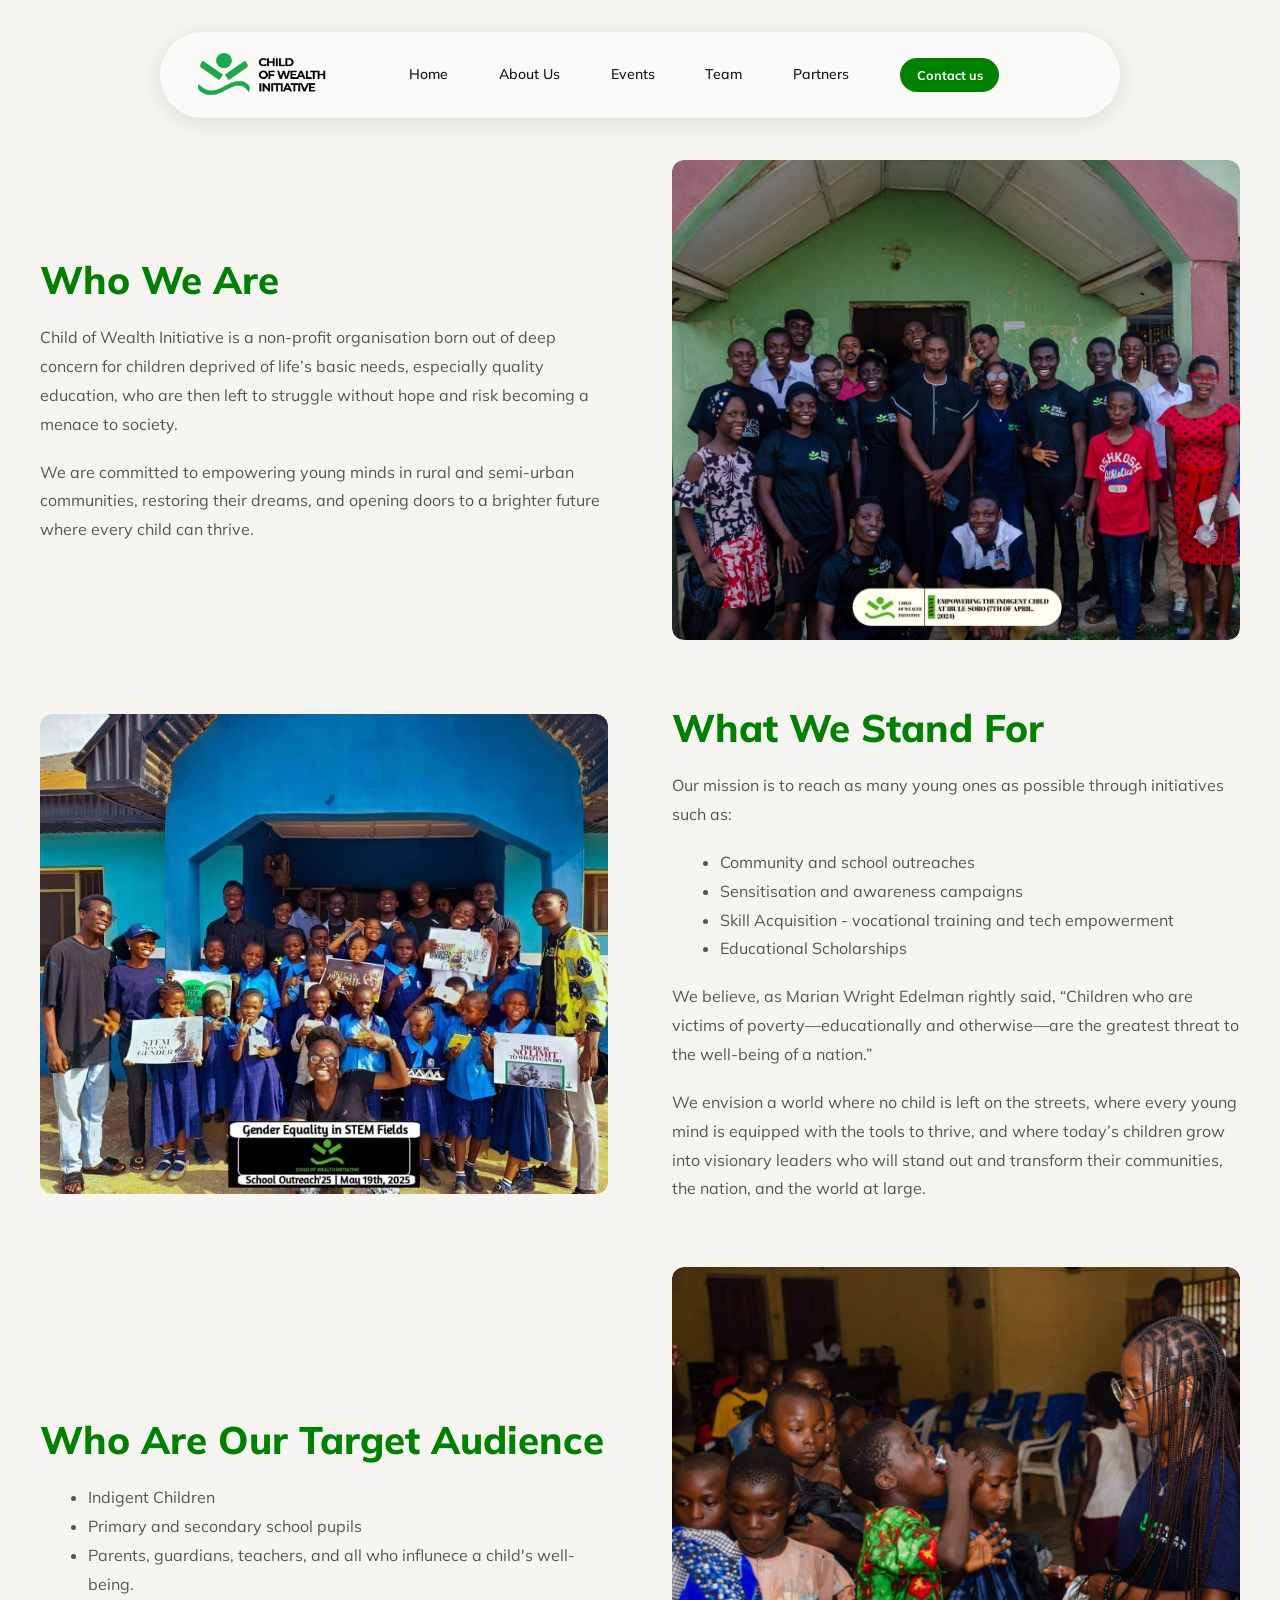
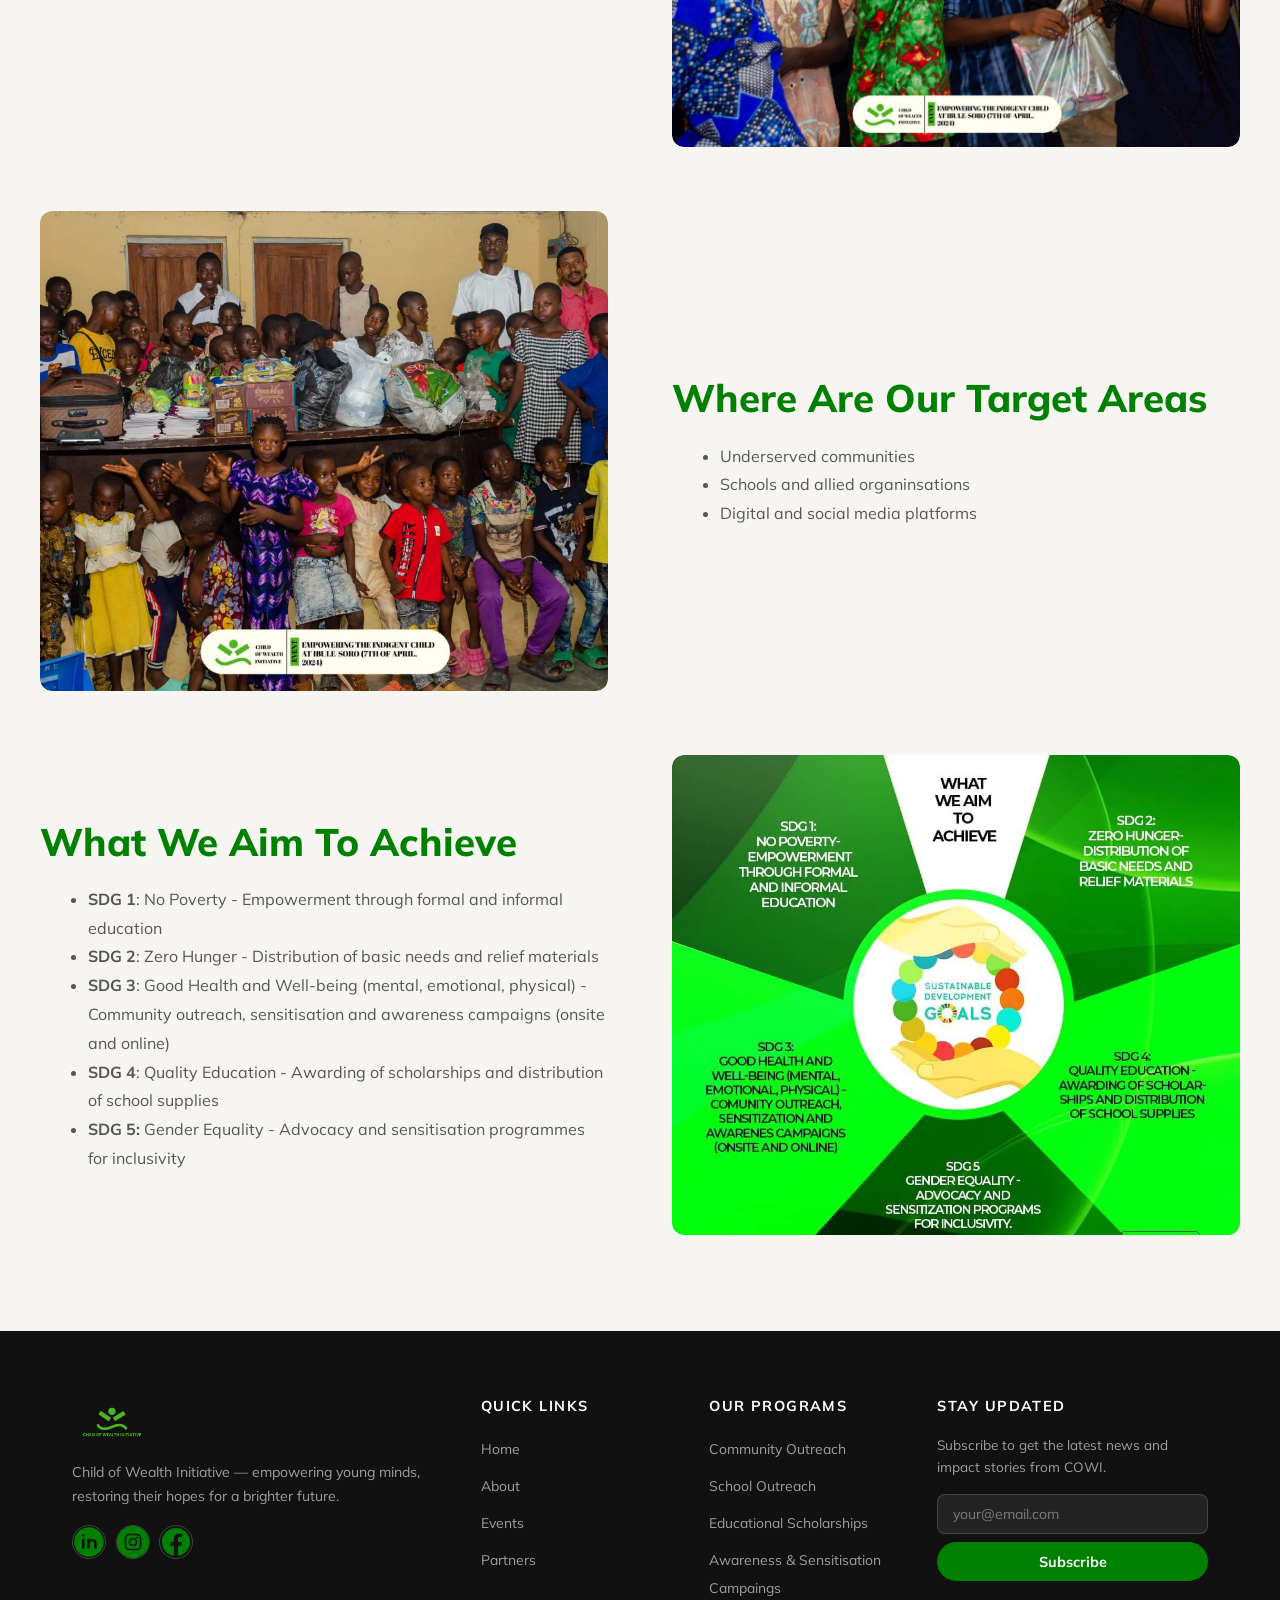
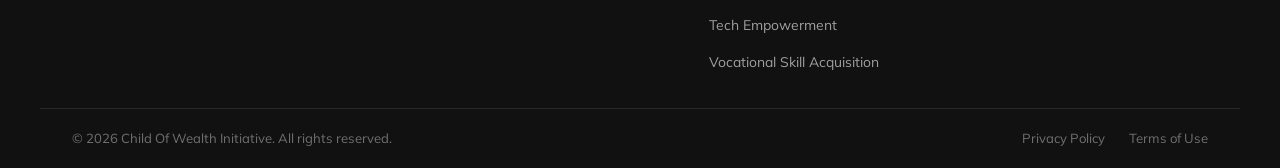
<file: about.html>
<!DOCTYPE html>
<html lang="en">
<head>
  <meta charset="UTF-8">
  <meta name="footer" content="2026 Child Of Wealth Initiative all rights reserved. This website was made by UnKle T">
  <meta name="viewport" content="width=device-width, initial-scale=1">
  <meta name="description" content="Child of Wealth Initiative is a non-profit organisation born out of deep concern for children deprived of life’s basic s, especially quality education">
  <meta name="keywords" content="COWI, Child Of Wealth Initiative, nigerian ngo, empowerment, Anthony Ijang, Omorinsola, ngo, Tech Empowerment Launchpad, sabi programmers, tech4dev, Her Tech Africa, The Acalypha Child Care, ideatafrica">
  <meta name="author" content="Anthony Ijang">
  <meta property="og:title" content="Child Of Wealth Initiative">
  <meta property="og:url" content="https://cowi.netlify.app">
  <meta property="og:type" content="website">
  <meta property="og:image" content="https://cowi.netlify.app/Images/Logo/COWI_logo.jpg">
  <link rel="icon" href="./Images/Logo/COWI_logo.jpg">
  <link rel="stylesheet" href="./Styles/style.css">
  <link rel="stylesheet" href="./Styles/tablet.css">
  <title>About Child Of Wealth Initiative</title>
</head>
<body id="about-body">
  <!-- ===== MAIN NAV BAR (Desktop) ===== -->

  <!-- This is the navigation bar shown on large screens (laptops/desktops) -->
  <nav id="nav-bar" class="nav-bar">
    <ul>
        <li class="nav-logo-con">
          <!-- Logo image - stored locally in the Images folder -->
          <img src="./Images/Logo/logoVariant-2.png" alt="COWI Logo" class="logo" id="nav-logo">
        </li>
      <li> <a href="index.html">Home</a> </li>
      <li> <a class="active-link" href="#">About Us</a> </li>
      <!--<li> <a href="#causes">Causes</a> </li>-->
      <li> <a href="./index.html#programs">Events</a> </li>
      <li> <a href="./index.html#team">Team</a> </li>
      <li> <a href="./index.html#patners">Partners</a> </li>
      <!-- <li> <a href="#stories">Stories</a> </li>-->
      <li> <a href="./index.html#contact"><button class="contact-btn nav-bar-btn">Contact us</button></a> </li>
      <!-- The "more-icon" (three dots / hamburger) only appears on small screens -->
      <li class="more-icon-con"><img src="./Images/Assets/more-icon.svg" id="more-icon" onclick="openSidebar()"></li>
    </ul>
  </nav>

  <!-- ===== SIDEBAR NAV BAR (Mobile/Tablet) ===== -->
  <!-- This nav slides down when the hamburger icon is tapped on small screens -->
  <nav id="sc-nav-bar" class="sc-nav-bar">
    <ul>
      <li class="sc-logo-con">
        <a href="./index.html#home"><img src="./Images/Logo/logoVariant-2.png" alt="COWI Logo" class="sc-logo" id="sc-logo"></a>
        <img onclick="closeSidebar()" src="./Images/Assets/close-icon.svg" alt="close icon" class="close-icon">
      </li>
      <li> <a href="./index.html">Home</a> </li>
      <li> <a class="active-link" href="#">About Us</a> </li>
      <!--<li> <a href="#causes">Causes</a> </li>--->
      <li> <a href="./index.html#programs">Events</a> </li>
      <li> <a href="./index.html#team">Team</a> </li>
      <li> <a href="./index.html#partners">Partners</a> </li>
      <!-- <li> <a href="#stories">Stories</a> </li>-->
      <li> <a href="./index.html#contact"><button class="contact-btn sc-nav-bar-btn">Contact us</button></a> </li>
    </ul>
  </nav>

  <!-- Invisible overlay - clicking it closes the sidebar on mobile -->
  <div id="background-close" onclick="closeSidebarBackground()" class="close-overlay-invisble"></div>

<!-- ===== ABOUT / OUR JOURNEY SECTION ===== -->
  <!-- Two-column layout: text on left, image on right -->
  <section class="about-section" id="about">
    <div class="about-inner">

      <!-- Left column: all the text content -->
      <div class="about-text">
        <!--<span class="section-tag">What We Stand For</span>--->
        <h2><em>Who We Are</em></h2>
        <p>
          Child of Wealth Initiative is a non-profit organisation born out of deep concern for children deprived of life’s basic needs, especially quality education, who are then left to struggle without hope and risk becoming a menace to society.
        </p>
        <p>
          We are committed to empowering young minds in rural and semi-urban communities, restoring their dreams, and opening doors to a brighter future where every child can thrive.
        </p>
        <!--<a href="#contact"><button class="contact-btn about-btn">Join Our Mission</button></a>--->
      </div>

      <!-- Right column: image + floating badge -->
      <div class="about-image-wrap">
        <img src="./Images/Events/ETIC/ETIC_13.jpg" alt="team members at Empowering The Indigent Child" class="about-img">
        <!-- A little badge that floats over the image -->
        <!--<div class="about-badge">
          <span class="badge-icon">❤</span>
          <div>
            <strong>Children First</strong>
            <small>Always at our core</small>
          </div>
        </div>-->
      </div>


      <!-- Right column: image + floating badge -->
      <div class="about-image-wrap invert-item-a">
        <img src="./Images/Events/GESF/GESF_30.jpg" alt="COWI at Gender Equality in Stem Fields" class="about-img"  loading="lazy">
        <!-- A little badge that floats over the image -->
        <!--<div class="about-badge">
          <span class="badge-icon">❤</span>
          <div>
            <strong>Children First</strong>
            <small>Always at our core</small>
          </div>
        </div>-->
      </div>

      <!-- inverted column: all the text content -->
      <div class="about-text invert-item-b">
        <!--<span class="section-tag">What We Stand For</span>--->
        <h2><em>What We Stand For</em></h2>
        <p>
          Our mission is to reach as many young ones as possible through initiatives such as:
        </p>
        <ul>
          <li>Community and school outreaches</li>
          <li>Sensitisation and awareness campaigns</li>
          <li>Skill Acquisition - vocational training and tech empowerment</li>
          <li> Educational Scholarships</li>
        </ul>

        <p>We believe, as Marian Wright Edelman rightly said, “Children who are victims of poverty—educationally and otherwise—are the greatest threat to the well-being of a nation.”</p>

        <p>We envision a world where no child is left on the streets, where every young mind is equipped with the tools to thrive, and where today’s children grow into visionary leaders who will stand out and transform their communities, the nation, and the world at large.</p>
        <!--<a href="#contact"><button class="contact-btn about-btn">Join Our Mission</button></a>--->
      </div>

      <!-- Left column: all the text content -->
      <div class="about-text invert-item-c">
        <!--<span class="section-tag">What We Stand For</span>--->
        <h2><em>Who Are Our Target Audience</em></h2>
        <ul>
          <li>Indigent Children</li>
          <li>Primary and secondary school pupils</li>
          <li>Parents, guardians, teachers, and all who influnece a child's well-being.</li>
        </ul>
        <!--<a href="#contact"><button class="contact-btn about-btn">Join Our Mission</button></a>--->
      </div>

      <!-- Right column: image + floating badge -->
      <div class="about-image-wrap invert-item-d">
        <img src="./Images/Events/ETIC/ETIC_24.jpg" alt="COWI at ETIC event" class="about-img" loading="lazy">
        <!-- A little badge that floats over the image -->
        <!--<div class="about-badge">
          <span class="badge-icon">❤</span>
          <div>
            <strong>Children First</strong>
            <small>Always at our core</small>
          </div>
        </div>-->
      </div>


      <!-- Right column: image + floating badge -->
      <div class="about-image-wrap invert-item-e">
        <img src="./Images/Events/ETIC/ETIC_23.jpg" alt="Happy children after COWI support" class="about-img"  loading="lazy">
        <!-- A little badge that floats over the image -->
        <!--<div class="about-badge">
          <span class="badge-icon">❤</span>
          <div>
            <strong>Children First</strong>
            <small>Always at our core</small>
          </div>
        </div>-->
      </div>


      <!-- Inverted-2 column: all the text content -->
      <div class="about-text invert-item-f">
        <!--<span class="section-tag">What We Stand For</span>--->
        <h2><em>Where Are Our Target Areas</em></h2>
        <ul>
          <li>Underserved communities</li>
          <li>Schools and allied organinsations</li>
          <li>Digital and social media platforms</li>
        </ul>
        <!--<a href="#contact"><button class="contact-btn about-btn">Join Our Mission</button></a>--->
      </div>


      <!-- Left column: all the text content -->
      <div class="about-text invert-item-g">
        <!--<span class="section-tag">What We Stand For</span>--->
        <h2><em>What We Aim To Achieve</em></h2>
        <ul>
          <li><b>SDG 1</b>: No Poverty - Empowerment through formal and informal education</li>
          <li><b>SDG 2</b>: Zero Hunger - Distribution of basic needs and relief materials</li>
          <li><b>SDG 3</b>: Good Health and Well-being (mental, emotional, physical) - Community outreach,
sensitisation and awareness campaigns (onsite and online)</li>
          <li><b>SDG 4</b>: Quality Education - Awarding of scholarships and distribution of school supplies</li>
          <li><b>SDG 5:</b> Gender Equality - Advocacy and sensitisation programmes for inclusivity</li>
        </ul>
        <!--<a href="#contact"><button class="contact-btn about-btn">Join Our Mission</button></a>--->
      </div>

      <!-- Right column: image + floating badge -->
      <div class="about-image-wrap invert-item-h">
        <img src="./Images/Assets/about_replacement.jpg" alt="Our goals" class="about-img"  loading="lazy">
        <!-- A little badge that floats over the image -->
        <!--<div class="about-badge">
          <span class="badge-icon">❤</span>
          <div>
            <strong>Children First</strong>
            <small>Always at our core</small>
          </div>
        </div>-->
      </div>

    </div>
  </section>

  <!-- ===== FOOTER ===== -->
  <footer class="footer" id="footer">
    <div class="footer-inner">

      <!-- Column 1: brand info -->
      <div class="footer-brand">
        <img src="./Images/Logo/COWI_logo.png" alt="COWI Logo" class="footer-logo"  loading="lazy">
        <p>Child of Wealth Initiative — empowering young minds, restoring their hopes for a brighter future.
</p>
        <div class="footer-socials">
          <a href="https://www.linkedin.com/company/cowi-foundation/" target="_blank" aria-label="LinkedIn"><img src="./Images/Assets/linkedin.svg" alt="LinkedIn Icon"></a>
          <a href="https://www.instagram.com/childofwealth_initiative" target="_blank" aria-label="Instagram"><img src="./Images/Assets/instagram.svg" alt="Instagram Icon"></a>
          <!--<a href="#" aria-label="Twitter">𝕏</a>-->
          <a href="https://www.facebook.com/profile.php?id=61556978939477" target="_blank" aria-label="Facebook"><img src="./Images/Assets/facebook.svg" alt="facebook icon"></a>
        </div>
      </div>

      <!-- Column 2: quick links -->
      <div class="footer-col">
        <h5>Quick Links</h5>
        <ul>
          <li><a href="./index.html">Home</a></li>
          <li><a href="./about.html">About</a></li>
          <!--<li><a href="#causes">Causes</a></li>-->
          <li><a href="./index.html#programs">Events</a></li>
          <li><a href="./index.html#partners">Partners</a></li>
          <!--<li><a href="#team">Team</a></li>
          <li><a href="#stories">Stories</a></li>-->
        </ul>
      </div>

      <!-- Column 3: our programs -->
      <div class="footer-col">
        <h5>Our Programs</h5>
        <ul>
          <li><a href="./Event_Gallery/etic.html">Community Outreach</a></li>
          <li><a href="./Event_Gallery/gesf.html">School Outreach</a></li>
          <li><a href="./Event_Gallery/tel.html">Educational Scholarships</a></li>
          <li><a href="#footer">Awareness &amp; Sensitisation Campaings</a></li>
          <li><a href="./Event_Gallery/tel.html">Tech Empowerment</a></li>
          <li><a href="#footer">Vocational Skill Acquisition</a></li>
        </ul>
      </div>

      <!-- Column 4: newsletter signup -->
      <div class="footer-col footer-newsletter">
        <h5>Stay Updated</h5>
        <p>Subscribe to get the latest news and impact stories from COWI.</p>
        <div class="newsletter-input">
          <input type="email" placeholder="your@email.com" id="newsletter-email">
          <!--<button class="contact-btn newsletter-btn" onclick="subscribeNewsletter()">Subscribe</button>-->
          <a
            href="./error.html"><button style="width: 100%"
                                  class="contact-btn newsleter-btn">Subscribe</button></a>
        </div>
      </div>

    </div>

    <!-- Bottom bar with copyright -->
    <div class="footer-bottom">
      <p>&copy; 2026 Child Of Wealth Initiative. All rights reserved.</p>
      <div class="footer-bottom-links">
        <a href="#">Privacy Policy</a>
        <a href="#">Terms of Use</a>
      </div>
    </div>
  </footer>

  <script src="./Scripts/main.js" defer></script>
</body>
</html>
</file>
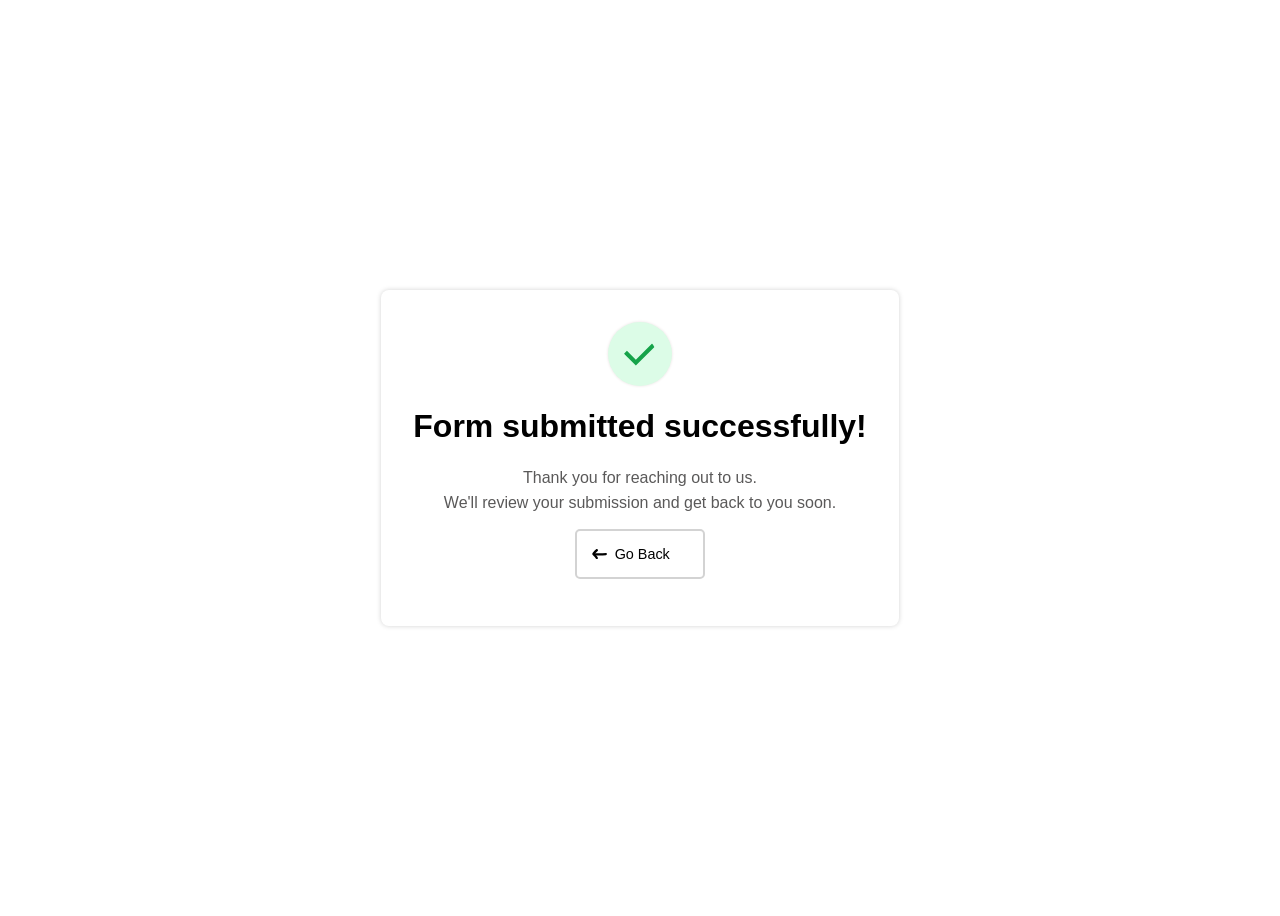
<file: success.html>
<!DOCTYPE html>
<html lang="en">
<head>
  <meta charset="UTF-8">
  <meta name="viewport" content="width=device-width, initial-scale=1.0">
  <title>Form Submitted Successfully</title>
  <link rel="stylesheet" href="./Styles/success.css">
  <link rel="icon" href="./Images/Logo/COWI_logo.jpg">
</head>
<body>
  <main>
    <img class="success-check-mark" src="./Images/Assets/check.svg" alt="check-mark">
    <h1>Form submitted successfully!</h1>
    <p class="success-message">Thank you for reaching out to us.</p>
    <p class="success-message">We'll review your submission and get back to you soon.</p>
    <a href="./index.html#contact-form">
      <button class="success-back-btn">
        <img class="success-back-btn-icon" src="./Images/Assets/back.svg" alt="back icon">
        Go Back
      </button>
    </a>
  </main>
</body>
</html>
</file>
<file: Styles/style.css>
/* ============================================================
   COWI — Child Of Wealth Initiative
   Main Stylesheet (style.css)

   HOW THIS FILE IS ORGANIZED:
   1. Google Font imports
   2. Animation definitions
   3. CSS Variables (reusable colour/value names)
   4. CSS Reset (removes default browser styles)
   5. Base styles (html, body, links)
   6. Navbar (desktop)
   7. Sidebar navbar (mobile)
   8. Hero section
   9. Stats bar
   10. About section
   11. Causes section
   12. Programs & Initiatives section
   13. Team section
   14. Stories section
   14.5 Partners section
   15. Contact section
   16. Footer
   17. Shared / utility styles
   18. Large screen overrides
   ============================================================ */

/* ============================================================
   1. GOOGLE FONTS
   We're loading two fonts from Google Fonts:
   - "Mulish" — clean, modern font for body text
   - "Iosevka Charon Mono" — monospace font (not used heavily but available)
   ============================================================ */
@import url("https://fonts.googleapis.com/css2?family=Iosevka+Charon+Mono:ital,wght@0,300;0,400;0,500;0,700;1,300;1,400;1,500;1,700&family=Mulish:ital,wght@0,200..1000;1,200..1000&display=swap");

/* ============================================================
   2. ANIMATIONS
   "Keyframes" define what an animation looks like step by step.
   We define the same animation twice:
   - @-webkit-keyframes → for older Safari/Chrome
   - @keyframes        → the standard version
   ============================================================ */

/* fade-in: starts invisible (opacity 0) and becomes fully visible (opacity 1) */
@-webkit-keyframes fade-in {
  0% {
    opacity: 0;
    transform: translateY(20px);
  }
  100% {
    opacity: 1;
    transform: translateY(0);
  }
}
@keyframes fade-in {
  0% {
    opacity: 0;
    transform: translateY(20px);
  }
  100% {
    opacity: 1;
    transform: translateY(0);
  }
}

/* slide-up: for cards and sections appearing from below */
@keyframes slide-up {
  0% {
    opacity: 0;
    transform: translateY(40px);
  }
  100% {
    opacity: 1;
    transform: translateY(0);
  }
}

/* The .fade-in class applies the fade-in animation to any element */
.fade-in {
  -webkit-animation: fade-in 1.2s cubic-bezier(0.39, 0.575, 0.565, 1) both;
  animation: fade-in 1.2s cubic-bezier(0.39, 0.575, 0.565, 1) both;
}

/* Staggered delays — each child animates a bit after the previous one */
.fade-in:nth-child(2) {
  animation-delay: 0.2s;
}
.fade-in:nth-child(3) {
  animation-delay: 0.4s;
}
.fade-in:nth-child(4) {
  animation-delay: 0.6s;
}

/* ============================================================
   3. CSS VARIABLES
   These are like named shortcuts for values we use over and over.
   Instead of typing "#d27315" every time, we just write var(--ochre).
   ============================================================ */
:root {
  --white-text: #fff;
  --nav-white: rgba(255, 255, 255, 0.767);
  --ochre: #d27315; /* Brand orange-brown colour */
  --ochre-dark: #b05e0e; /* Darker version for hover states */
  --black-text: #111;
  --grey-text: #555;
  --light-grey: #f7f5f2; /* Very light background colour */
  --glass: #ffffff7e; /* Semi-transparent white (glass effect) */
  --overlay-green: rgba(0, 80, 0, 0.55); /* Dark green overlay on hero image */
  --green: #008000;
  --green-light: #21aa26;
  --green-dark: rgb(5, 86, 5);
  --border: #e5e0da; /* Light border colour */
  --transition: 0.3s ease-in-out; /* Smooth transition speed used everywhere */
  --radius: 12px; /* Border radius for cards and boxes */
  --shadow: 0 4px 24px rgba(0, 0, 0, 0.1); /* Subtle card shadow */
  --section-pad: 6rem 2rem; /* Top/bottom and left/right padding for sections */
  --max-width: 1200px; /* Maximum width for content on wide screens */
}

/* ============================================================
   4. CSS RESET
   Browsers add default margins, paddings, and box sizing.
   We remove them here so we have full control.
   ============================================================ */
*,
*::before,
*::after {
  margin: 0;
  padding: 0;
  box-sizing: border-box; /* padding/border are included inside the element's size */
}

.nav-bar a:ha

/* ============================================================
   5. BASE STYLES
   ============================================================ */
html {
  scroll-behavior: smooth; /* Makes clicking anchor links (#about etc.) scroll smoothly */
}

body {
  min-height: 100vh;
  font-family: "Mulish", Arial, Helvetica, sans-serif;
  color: var(--black-text);
  background: #fff;
  line-height: 1.6; /* Space between lines of text */
}

/* Remove underlines from links and set default colour */
a {
  color: var(--black-text);
  text-decoration: none;
}

/* Make images fit their containers and never overflow */
img {
  max-width: 100%;
  display: block;
  object-fit: cover; /* Image fills its box without stretching */
}

/* Make buttons look clickable */
button {
  cursor: pointer;
}

/* ============================================================
   6. NAVBAR — DESKTOP
   A floating pill-shaped nav bar at the top centre of the screen.
   "position: fixed" means it stays visible even when you scroll.
   ============================================================ */

/* Flex utilities reused across navbar and hero */
.hero-overlay,
.hero,
.nav-bar {
  display: flex;
  align-items: center;
  justify-content: center;
}

#nav-bar {
  position: fixed; /* Stays at the top while scrolling */
  top: 2em;
  left: 50%; /* Start from the center */
  z-index: 100; /* Sits on top of all other elements */
  transform: translateX(
    -50%
  ); /* Shift left by half its own width → truly centered */
  padding: 1em;
  width: clamp(45em, 90vw, 60em); /* Responsive width: min 45em, max 60em */
  border-radius: 12em; /* Makes it pill-shaped */
  background-color: var(--nav-white);
  backdrop-filter: blur(14px); /* Frosted glass blur behind the navbar */
  box-shadow: var(--shadow);
  transition: var(--transition);
}

/* The list inside the navbar is displayed in a horizontal row */
#nav-bar ul {
  display: flex;
  align-items: center;
  justify-content: space-evenly;
  gap: max(0.5em, 1vw);
  width: 100%;
  padding: 0.3em 1em;
  list-style: none; /* Removes bullet points */
}

#nav-bar li {
  display: flex;
}

/* Navbar logo image */
#nav-bar img {
  width: clamp(60px, 15vw, 10rem);
  height: 100%;
  margin: 0 auto 0 -2em;
}

/* Navbar link styles */
#nav-bar ul li a {
  text-decoration: none;
  font-weight: 500;
  font-size: clamp(0.85em, 1.1vw, 1em);
  color: var(--black-text);
  transition: var(--transition);
}

/* When hovering a nav link, it turns ochre (orange-brown) */
#nav-bar a:hover {
  cursor: pointer;
  color: var(--ochre);
}

/* The currently active/selected link is ochre */
.active-link {
  color: var(--green-light) !important;
}

/* Hide the hamburger more-icon on desktop
#nav-bar ul li:nth-child(9) {
  display: none;
}
*/

/*New hide hambugar more-icon on desktop*/
#more-icon {
  display: none;
}

.nav-bar-btn {
  font-size: 0.85em;
  margin: 0 clamp(0, 2%, -2em) 0 auto;
}

/* ============================================================
   7. SIDEBAR NAVBAR — MOBILE
   Slides down from above the screen when the hamburger is tapped.
   Uses "top: -100%" (hidden above screen) and "top: 2em" (visible).
   ============================================================ */

/* Hide sidebar on desktop — tablet.css shows it on small screens */
.sc-nav-bar {
  display: none;
}

/* When .show-nav-bar is added by JS, the sidebar slides into view */
.show-nav-bar {
  top: 2em !important;
  transition: var(--transition);
}

/* Completely hide it when .hide-nav-bar is applied */
.hide-nav-bar {
  display: none;
}

/* Hide the main navbar when sidebar is open */
.hide {
  display: none !important;
}

/* The invisible overlay that covers the rest of the page when sidebar is open */
.close-overlay-invisble {
  display: none;
}

.close-overlay {
  display: block;
  position: fixed;
  inset: 0px; /* Covers the entire screen */
  z-index: 1;
  background-color: rgba(0, 0, 0, 0.25); /* Semi-transparent dark overlay */
}

/* The active link in the sidebar */
.sc-active-link {
  color: var(--green-light) !important;
}


/* ============================================================
   8. HERO SECTION
   The large full-screen banner at the top with a background image.
   ============================================================ */
.hero {
  position: relative;
  background-image: url("../Images/Assets/hands-together.jpg");
  background-position: center;
  background-size: cover;
  background-repeat: no-repeat;
  background-attachment: fixed; /* Parallax-like fixed background */
  color: var(--white-text);
  width: 100vw;
  min-height: 100vh; /* At least full screen height */
  flex-direction: column;
  justify-content: flex-end;
}

/* Dark green overlay on top of the background image */
.hero-overlay {
  width: 100%;
  flex: 1;
  padding: 10rem 6rem 5rem;
  background: linear-gradient(
    to bottom,
    rgba(0, 60, 0, 0.3) 0%,
    rgba(0, 60, 0, 0.65) 60%,
    rgba(0, 40, 0, 0.85) 100%
  );
  display: flex;
  align-items: flex-end;
  justify-content: flex-start;
}

/* The text content box inside the hero */
.hero-con {
  display: flex;
  flex-direction: column;
  text-align: start;
  max-width: 700px;
  gap: 1rem;
}

/* Small tag label above the heading */
.hero-tag {
  display: inline-block;
  background: var(--ochre);
  color: var(--white-text);
  font-size: 0.8em;
  font-weight: 700;
  letter-spacing: 0.12em;
  text-transform: uppercase;
  padding: 0.3em 0.9em;
  border-radius: 2em;
}

/* Main hero heading */
.hero-con h1 {
  font-size: clamp(2.2em, 5vw, 4em);
  font-weight: 800;
  line-height: 1.15;
  max-width: 12em;
  color: var(--white-text);
}

/* Row of buttons inside hero */
.hero-actions {
  display: flex;
  gap: 1rem;
  flex-wrap: wrap;
}

/* The hero subtitle paragraph */
.hero-con > p {
  font-size: clamp(0.95em, 1.5vw, 1.2em);
  max-width: 40em;
  color: rgba(255, 255, 255, 0.85);
}

/* ============================================================
   9. STATS BAR
   A strip at the bottom of the hero showing key numbers.
   ============================================================ */
.stats-bar {
  width: 100%;
  background: rgba(255, 255, 255, 0.95);
  backdrop-filter: blur(10px);
  display: flex;
  align-items: center;
  justify-content: center;
  gap: 0;
  padding: 1.5rem 3rem;
  flex-wrap: wrap;
}

.stat-item {
  flex: 1;
  text-align: center;
  min-width: 120px;
}

.stat-item h3 {
  font-size: clamp(1.5em, 3vw, 2.2em);
  font-weight: 800;
  color: var(--green-light);
}

.stat-item p {
  font-size: 0.85em;
  color: var(--grey-text);
  text-transform: uppercase;
  letter-spacing: 0.08em;
  font-weight: 600;
}

/* Thin vertical divider between stats */
.stat-divider {
  width: 1px;
  height: 40px;
  background: var(--border);
  flex-shrink: 0;
}

/* ============================================================
   10. ABOUT SECTION
   Two-column layout: text on the left, image on the right.
   ============================================================ */
/*THIS IS TO FORCE STYLE THE ABOUT PAGE*/

#about-body {
  background: var(--light-grey);
}

.about-section {
  margin: 4em auto auto auto;
  padding: var(--section-pad);
  background: var(--light-grey);
}

/* Centers the content and limits its maximum width */
.about-inner {
  max-width: var(--max-width);
  margin: 0 auto;
  display: grid;
  grid-template-columns: 1fr 1fr; /* Two equal columns */
  gap: 4rem;
  align-items: center;
}

.about-text {
  display: flex;
  flex-direction: column;
  gap: 1.2rem;
}

.about-text h2 {
  font-size: clamp(1.6em, 3vw, 2.4em);
  font-weight: 800;
  line-height: 1.25;
}

/* The <em> tag inside h2 becomes coloured */
.about-text h2 em {
  color: var(--green);
  font-style: normal;
}

.about-text p,
ul {
  color: var(--grey-text);
  font-size: 1em;
  line-height: 1.8;
}

.about-text ul,
.contact-cta ul {
  margin-left: 3em;
}

.about-btn {
  align-self: flex-start; /* Don't stretch the button full width */
  margin-top: 0.5rem;
}

/* Image container */
.about-image-wrap {
  position: relative;
  border-radius: var(--radius);
  overflow: hidden;
}

/* The actual image */
.about-img {
  width: 100%;
  height: 480px;
  border-radius: var(--radius);
  object-fit: cover;
  /* Grey gradient placeholder shown if the image file is missing */
  background: linear-gradient(135deg, #c8c3ba 0%, #a9a49c 100%);
}

/* Floating badge overlaid on the image */
.about-badge {
  position: absolute;
  bottom: 1.5rem;
  left: 1.5rem;
  background: rgba(255, 255, 255, 0.95);
  border-radius: var(--radius);
  padding: 0.8rem 1.1rem;
  display: flex;
  align-items: center;
  gap: 0.8rem;
  box-shadow: var(--shadow);
}

.badge-icon {
  font-size: 1.5em;
  color: var(--ochre);
}

.about-badge strong {
  display: block;
  font-size: 0.9em;
  font-weight: 700;
}

.about-badge small {
  font-size: 0.78em;
  color: var(--grey-text);
}

/* ============================================================
   11. CAUSES SECTION
   Three cards showing what COWI is working to solve.
   ============================================================ */
.causes-section {
  padding: var(--section-pad);
  background: #fff;
}

/* Grid of 3 equal columns */
.causes-grid {
  max-width: var(--max-width);
  margin: 2.5rem auto 0;
  display: grid;
  grid-template-columns: repeat(3, 1fr);
  gap: 2rem;
}

/* Each cause card */
.cause-card {
  border-radius: var(--radius);
  overflow: hidden;
  box-shadow: var(--shadow);
  background: #fff;
  border: 1px solid var(--border);
  transition:
    transform var(--transition),
    box-shadow var(--transition);
}

/* Card lifts on hover */
.cause-card:hover {
  transform: translateY(-6px);
  box-shadow: 0 12px 36px rgba(0, 0, 0, 0.13);
}

.cause-img-wrap {
  position: relative;
  overflow: hidden;
  height: 200px;
  /* Placeholder gradient if image is missing */
  background: linear-gradient(135deg, #c8c3ba, #9e9890);
}

.cause-img-wrap img {
  width: 100%;
  height: 100%;
  object-fit: cover;
  transition: transform 0.5s ease;
}

/* Image zooms slightly on card hover */
.cause-card:hover .cause-img-wrap img {
  transform: scale(1.05);
}

/* Category label on the image */
.cause-tag {
  position: absolute;
  top: 1rem;
  left: 1rem;
  background: var(--green);
  color: #fff;
  font-size: 0.75em;
  font-weight: 700;
  padding: 0.3em 0.8em;
  border-radius: 2em;
  text-transform: uppercase;
  letter-spacing: 0.08em;
}

.cause-body {
  padding: 1.5rem;
  display: flex;
  flex-direction: column;
  gap: 0.8rem;
}

.cause-body h3 {
  font-size: 1.05em;
  font-weight: 700;
  line-height: 1.35;
}

.cause-body p {
  font-size: 0.88em;
  color: var(--grey-text);
  line-height: 1.7;
}

/* Progress bar container */
.progress-wrap {
  margin-top: 0.3rem;
}

/* The grey track behind the progress */
.progress-bar {
  height: 6px;
  background: var(--border);
  border-radius: 99px;
  overflow: hidden;
}

/* The coloured fill showing how much has been raised */
.progress-fill {
  height: 100%;
  background: var(--green-light);
  border-radius: 99px;
  transition: width 1s ease;
}

/* Row showing "Raised" and "Goal" labels */
.progress-labels {
  display: flex;
  justify-content: space-between;
  font-size: 0.78em;
  color: var(--grey-text);
  margin-top: 0.4rem;
  font-weight: 600;
}

.cause-btn {
  align-self: flex-start;
  font-size: 0.85em;
  margin-top: 0.3rem;
}

/* ============================================================
   12. PROGRAMS & INITIATIVES SECTION
   Three cards inspired by ideatafrica.com showing events/programs.
   ============================================================ */
.programs-section {
  padding: var(--section-pad);
  background: var(--light-grey);
}

.programs-grid {
  max-width: var(--max-width);
  margin: 2.5rem auto 0;
  display: grid;
  grid-template-columns: repeat(3, 1fr);
  gap: 2rem;
}

.program-card {
  background: #fff;
  border-radius: var(--radius);
  overflow: hidden;
  box-shadow: var(--shadow);
  border: 1px solid var(--border);
  transition:
    transform var(--transition),
    box-shadow var(--transition);
}

.program-card:hover {
  transform: translateY(-6px);
  box-shadow: 0 12px 36px rgba(0, 0, 0, 0.13);
}

.program-img-wrap {
  position: relative;
  height: 220px;
  overflow: hidden;
  /* Placeholder gradient if image is missing */
  background: linear-gradient(135deg, #b5b0a8, #8a8880);
}

.program-img-wrap img {
  width: 100%;
  height: 100%;
  object-fit: cover;
  transition: transform 0.5s ease;
}

.program-card:hover .program-img-wrap img {
  transform: scale(1.05);
}

/* Date badge on top-right of the image */
.program-date-badge {
  position: absolute;
  top: 1rem;
  right: 1rem;
  background: var(--green);
  color: #fff;
  border-radius: 8px;
  padding: 0.4em 0.7em;
  text-align: center;
  line-height: 1;
}

.badge-month {
  display: block;
  font-size: 0.6em;
  font-weight: 700;
  letter-spacing: 0.1em;
  text-transform: uppercase;
}

.badge-day {
  display: block;
  font-size: 1.4em;
  font-weight: 800;
}

.program-body {
  padding: 1.5rem;
  display: flex;
  flex-direction: column;
  gap: 0.7rem;
}

/* Row of small info pills */
.program-meta {
  display: flex;
  flex-wrap: wrap;
  gap: 0.5rem;
}

/* Each small pill (date, location) */
.meta-pill {
  font-size: 0.75em;
  background: var(--light-grey);
  color: var(--grey-text);
  padding: 0.25em 0.7em;
  border-radius: 2em;
  font-weight: 600;
}

.program-body h3 {
  font-size: 1em;
  font-weight: 700;
  line-height: 1.4;
  color: var(--black-text);
}

.program-body p {
  font-size: 0.87em;
  color: var(--grey-text);
  line-height: 1.7;
}

/* "View Program →" link at the bottom of card */
.program-link {
  font-size: 0.87em;
  font-weight: 700;
  color: var(--green-light);
  margin-top: 0.5rem;
  display: inline-flex;
  align-items: center;
  gap: 0.3em;
  transition: gap var(--transition);
}

.program-link:hover {
  gap: 0.6em; /* Arrow shifts right on hover */
  color: var(--ochre-dark);
}

/* ============================================================
   13. TEAM SECTION
   Four member cards in a 2x2 or 4-column grid.
   ============================================================ */
.team-section {
  padding: var(--section-pad);
  background: #fff;
}

.team-grid {
  max-width: var(--max-width);
  margin: 2.5rem auto 0;
  display: grid;
  grid-template-columns: repeat(4, 1fr);
  gap: 2rem;
}

.team-card {
  text-align: center;
  background: #fffffb;
  border-radius: var(--radius);
  padding: 2rem 1.5rem;
  border: 1px solid var(--border);
  transition:
    transform var(--transition),
    box-shadow var(--transition);
}

.team-card:hover {
  transform: translateY(-5px);
  box-shadow: 0 0 5px rgb(213, 213, 213);
}

/* Circular image container */
.team-img-wrap {
  width: 150px;
  height: 150px;
  border-radius: 50%;
  overflow: hidden;
  margin: 0 auto 1rem;
  border: 2px solid var(--green);
  /* Placeholder if image missing */
  background: linear-gradient(135deg, #c0b8ad, #a09890);
}

.team-img-wrap img {
  width: 100%;
  height: 100%;
  object-fit: cover;
}

.team-card h4 {
  font-size: 1em;
  font-weight: 700;
  margin-bottom: 0.2rem;
}

.team-card > p {
  font-size: 0.82em;
  color: var(--green-light);
  font-weight: 600;
  text-transform: uppercase;
  letter-spacing: 0.07em;
  margin-bottom: 1rem;
}

/* Social link buttons on team cards */
.team-socials {
  display: flex;
  justify-content: center;
  gap: 0.5rem;
}

.team-socials a, .team-socials img {
  display: inline-flex;
  align-items: center;
  justify-content: center;
  width: 32px;
  height: 32px;
  border-radius: 50%;
}

.team-socials a{
  /* background: var(--green); */
  /* color: #fff; */
  font-size: 0.75em;
  font-weight: 700;
  transition:
    background var(--transition),
    transform var(--transition);
}

.team-socials a:hover {
  background: var(--green-dark);
  transform: scale(1.1);
}

/* ============================================================
   14. STORIES SECTION
   Blog-style article cards.
   The first card (.story-card--featured) is larger.
   ============================================================ */
.stories-section {
  padding: var(--section-pad);
  background: var(--light-grey);
}

.stories-grid {
  max-width: var(--max-width);
  margin: 2.5rem auto 0;
  display: grid;
  /*
    Grid layout:
    - Featured card spans 2 rows on the left
    - Two regular cards stack on the right
    This is CSS Grid named areas — like a sketch on paper
  */
  grid-template-columns: 1.4fr 1fr;
  grid-template-rows: auto auto;
  gap: 2rem;
}

/* Each story card */
.story-card {
  background: #fff;
  border-radius: var(--radius);
  overflow: hidden;
  box-shadow: var(--shadow);
  border: 1px solid var(--border);
  display: flex;
  flex-direction: column;
  transition:
    transform var(--transition),
    box-shadow var(--transition);
}

.story-card:hover {
  transform: translateY(-4px);
  box-shadow: 0 12px 36px rgba(0, 0, 0, 0.12);
}

/* Featured story spans 2 rows */
.story-card--featured {
  grid-row: span 2;
}

.story-img-wrap {
  overflow: hidden;
  /* Placeholder gradient */
  background: linear-gradient(135deg, #b8b2aa, #928d86);
}

/* Featured card image is taller */
.story-card--featured .story-img-wrap {
  height: 320px;
}

.story-img-wrap img {
  width: 100%;
  height: 200px;
  object-fit: cover;
  transition: transform 0.5s ease;
}

.story-card--featured .story-img-wrap img {
  height: 320px;
}

.story-card:hover .story-img-wrap img {
  transform: scale(1.04);
}

.story-body {
  padding: 1.5rem;
  display: flex;
  flex-direction: column;
  gap: 0.7rem;
  flex: 1; /* Take remaining height */
}

/* Small colour category badge */
.story-category {
  display: inline-block;
  font-size: 0.72em;
  font-weight: 700;
  text-transform: uppercase;
  letter-spacing: 0.1em;
  color: var(--green);
  background: var(--light-grey);
  padding: 0.2em 0.7em;
  border-radius: 2em;
  align-self: flex-start;
}

.story-body h3 {
  font-size: 1em;
  font-weight: 700;
  line-height: 1.4;
}

.story-card--featured .story-body h3 {
  font-size: 1.2em;
}

.story-body p {
  font-size: 0.86em;
  color: var(--grey-text);
  line-height: 1.7;
  flex: 1;
}

/* Bottom row: date + read more link */
.story-meta {
  display: flex;
  align-items: center;
  justify-content: space-between;
  margin-top: auto;
  font-size: 0.8em;
  color: var(--grey-text);
}

/* "Read More →" link */
.read-more {
  font-weight: 700;
  color: var(--green-light);
  transition: gap var(--transition);
}

.read-more:hover {
  color: var(--ochre-dark);
}

/*=============================================================
  14.5 PARTNERS SECTION
? I mixed up the numbering cause I just had to add this section over here:)
  ============================================================= */

/* ---- PARTNERS SECTION ---- */
.partners-section {
  padding: var(--section-pad);
  overflow: hidden; /* clips the strip so logos don't spill outside */
}

.partners-gallery {
  display: flex;          /* lays the strip out horizontally */
  overflow: hidden;       /* hides logos that slide off screen */
  width: 100%;
}

.partners-gallery::-webkit-scrollbar {
  display: none;
}

/* The scrolling strip — contains ALL logos in a single horizontal row */
.partners-scroll {
  display: flex;
  align-items: center;
  flex-shrink: 0;
  width: fit-content;         /* prevents the strip from squishing */
  min-width: 100%;        /* each copy is at least one full screen wide */
  animation: marquee 12s infinite linear;
}

/* Each logo box — fixed size, no margin tricks */
.partners-logo-con {
  display: flex;
  flex: 0 0 auto;
  width: 10rem;
  padding: 0 2em;         /* space between logos, included inside the box */
}

.partners-logo-con img {
  width: 100%;
  height: auto;
  object-fit: contain;
}

.tech4dev-logo {
  color: black;
}

/* The animation: slides left by exactly 100% of the strip's own width.
   Because each .partners-scroll is min-width: 100% and flex-shrink: 0,
   two copies sit side by side. Moving -100% moves exactly one copy left,
   then it resets — perfectly seamless. */
@keyframes marquee {
  from { transform: translateX(0); }
  to   { transform: translateX(-100%); }
}

@media all and (min-width: 1024px) {
  .partners-logo-con {
    width: 13em;
  }
}

@media all and (min-width: 1440px) {
  .partners-logo-con {
    width: 16.5em;
  }
}

/* ============================================================
   15. CONTACT SECTION
   Two-column: CTA text on the left, form on the right.
   ============================================================ */
.contact-section {
  padding: var(--section-pad);
  background: var(--light-grey);
}

.contact-inner {
  max-width: var(--max-width);
  margin: 0 auto;
  display: grid;
  grid-template-columns: 1fr 1fr;
  gap: 4rem;
  align-items: start;
}

.contact-cta {
  display: flex;
  flex-direction: column;
  gap: 1.2rem;
}

.contact-cta h2 {
  font-size: clamp(1.6em, 3vw, 2.2em);
  font-weight: 800;
  line-height: 1.2;
}

.contact-cta > p {
  color: var(--grey-text);
  line-height: 1.8;
}

.contact-info {
  display: flex;
  flex-direction: column;
  gap: 0.8rem;
  margin-top: 0.5rem;
}

.contact-info-item {
  display: flex;
  align-items: center;
  gap: 0.8rem;
  font-size: 0.9em;
  color: var(--grey-text);
}

/* Icon circle next to each piece of contact info */
.ci-icon {
  display: inline-flex;
  align-items: center;
  justify-content: center;
  width: 30px;
  height: 30px;
  border-radius: 50%;
  /* background: rgba(210, 115, 21, 0.1); */
  font-size: 1em;
  flex-shrink: 0;
}

/* Form container box */
.contact-form-wrap {
  background: var(--white-text);
  border-radius: var(--radius);
  padding: 2rem;
  border: 1px solid var(--border);
}

.contact-form {
  display: flex;
  flex-direction: column;
  gap: 1rem;
}

/* Each label + input pair */
.form-group {
  display: flex;
  flex-direction: column;
  gap: 0.3rem;
}

.form-group label {
  font-size: 0.85em;
  font-weight: 700;
  color: var(--black-text);
}

/* Shared styles for text inputs and textarea */
.form-group input,
.form-group textarea {
  width: 100%;
  padding: 0.7rem 0.9rem;
  border: 1px solid var(--border);
  border-radius: 8px;
  font-family: inherit;
  font-size: 0.9em;
  background: #fff;
  color: var(--black-text);
  transition:
    border-color var(--transition),
    box-shadow var(--transition);
  resize: vertical; /* Textarea can only be resized vertically */
}

/* Blue-ish glow when input is focused */
.form-group input:focus,
.form-group textarea:focus {
  outline: none;
  border-color: var(--ochre);
  box-shadow: 0 0 0 3px rgba(210, 115, 21, 0.15);
}

.form-submit-btn {
  width: 100%;
  font-size: 1em;
  padding: 0.85em;
  margin-top: 0.5rem;
}

/* ============================================================
   16. FOOTER
   Dark background footer with 4 columns + bottom bar.
   ============================================================ */
.footer {
  background: #111;
  color: rgba(255, 255, 255, 0.75);
}

.footer-inner {
  max-width: var(--max-width);
  margin: 0 auto;
  padding: 4rem 2rem 2rem;
  display: grid;
  grid-template-columns: 2fr 1fr 1fr 1.5fr;
  gap: 3rem;
}

/* Column 1: Brand */
.footer-brand {
  display: flex;
  flex-direction: column;
  gap: 1rem;
}

.footer-logo {
  width: 80px;
  /* If logo isn't visible on dark BG, invert it to white */
  /*filter: brightness(0) invert(1);*/
}

.footer-brand p {
  font-size: 0.88em;
  line-height: 1.7;
  color: rgba(255, 255, 255, 0.6);
}

/* Social links in footer */
.footer-socials {
  display: flex;
  gap: 0.6rem;
}

.footer-socials a {
  display: inline-flex;
  align-items: center;
  justify-content: center;
  width: 34px;
  height: 34px;
  border-radius: 50%;
  border: 1px solid rgba(255, 255, 255, 0.2);
  color: rgba(255, 255, 255, 0.7);
  font-size: 0.75em;
  font-weight: 700;
  transition:
    background var(--transition),
    color var(--transition);
}

/* .footer-socials a:hover {
  background: var(--green);
  border-color: var(--white-text);
  color: #fff;
} */

.footer-socials a:hover {
  background: var(--green-dark);
  transform: scale(1.1);
}

/* Columns 2 & 3: link lists */
.footer-col h5 {
  font-size: 0.9em;
  font-weight: 700;
  color: #fff;
  text-transform: uppercase;
  letter-spacing: 0.1em;
  margin-bottom: 1rem;
}

.footer-col ul {
  list-style: none;
  display: flex;
  flex-direction: column;
  gap: 0.5rem;
}

.footer-col ul li a {
  font-size: 0.87em;
  color: rgba(255, 255, 255, 0.6);
  transition: color var(--transition);
}

.footer-col ul li a:hover {
  color: var(--green);
}

/* Column 4: newsletter */
.footer-newsletter p {
  font-size: 0.85em;
  color: rgba(255, 255, 255, 0.6);
  line-height: 1.6;
  margin-bottom: 1rem;
}

.newsletter-input {
  display: flex;
  flex-direction: column;
  gap: 0.5rem;
}

.newsletter-input input {
  padding: 0.65rem 0.9rem;
  border: 1px solid rgba(255, 255, 255, 0.15);
  border-radius: 8px;
  background: rgba(255, 255, 255, 0.08);
  color: #fff;
  font-size: 0.88em;
  font-family: inherit;
  transition: border-color var(--transition);
}

.newsletter-input input:focus {
  outline: none;
  border-color: var(--ochre);
}

.newsletter-input input::placeholder {
  color: rgba(255, 255, 255, 0.4);
}

.newsletter-btn {
  font-size: 0.88em;
  width: 100%;
}

/* Bottom bar */
.footer-bottom {
  max-width: var(--max-width);
  margin: 0 auto;
  padding: 1.2rem 2rem;
  border-top: 1px solid rgba(255, 255, 255, 0.1);
  display: flex;
  align-items: center;
  justify-content: space-between;
  flex-wrap: wrap;
  gap: 1rem;
}

.footer-bottom p {
  font-size: 0.82em;
  color: rgba(255, 255, 255, 0.4);
}

.footer-bottom-links {
  display: flex;
  gap: 1.5rem;
}

.footer-bottom-links a {
  font-size: 0.82em;
  color: rgba(255, 255, 255, 0.4);
  transition: color var(--transition);
}

.footer-bottom-links a:hover {
  color: var(--ochre);
}

/* ============================================================
   17. SHARED / UTILITY STYLES
   Reused across multiple sections
   ============================================================ */

/*
  Section header: the tag + heading + subtitle
  shown at the top of each major section
*/
.section-header {
  max-width: var(--max-width);
  margin: 0 auto 0;
  text-align: center;
  display: flex;
  flex-direction: column;
  align-items: center;
  gap: 0.8rem;
}

.section-header h2 {
  font-size: clamp(1.5em, 3vw, 2.2em);
  font-weight: 800;
  max-width: 18em;
  line-height: 1.25;
}

.section-header p {
  color: var(--grey-text);
  font-size: 1em;
  max-width: 38em;
}

.section-tag-con {
  display: flex;
  justify-content: center;
}

/* Small coloured pill label */
.section-tag {
  display: inline-block;
  background: var(--border);
  color: var(--green);
  font-size: 0.78em;
  font-weight: 700;
  letter-spacing: 0.12em;
  text-transform: uppercase;
  padding: 0.3em 0.9em;
  border-radius: 2em;
}

/* Light version of the tag (used in dark sections) */
.section-tag--light {
  background: rgba(255, 255, 255, 0.15);
  color: rgba(255, 255, 255, 0.9);
}

/* The shared "Contact us" / CTA button style */
.contact-btn {
  font-family: "Mulish", Arial, Helvetica, sans-serif;
  background-color: var(--green);
  color: var(--white-text);
  border: none;
  border-radius: 2em;
  padding: 0.7em 1.3em;
  font-weight: 700;
  font-size: 0.9em;
  transition:
    background var(--transition),
    transform var(--transition);
}

.contact-btn:hover {
  background-color: var(--green-dark);
  transform: translateY(-2px);
}


/*This is the second styling for the hero btn cause I want the color from the contact to cascade*/

.hero-btn {
  background-color: var(--green-light);
}

/*This is UnKle T force adding green btns*/
/*Turns out it ain't needed again :)*/
/*
.green-btn {
  background-color: var(--green);
}

.green-btn:hover {
  background-color: var(--green-dark);
}
*/

/* Outline (transparent background) button variant */
.outline-btn {
  font-family: "Mulish", Arial, Helvetica, sans-serif;
  background: transparent;
  color: var(--white-text);
  border: 2px solid rgba(255, 255, 255, 0.7);
  border-radius: 2em;
  padding: 0.65em 1.3em;
  font-weight: 700;
  font-size: 0.9em;
  cursor: pointer;
  transition:
    background var(--transition),
    border-color var(--transition),
    transform var(--transition);
}

.outline-btn:hover {
  background: rgba(255, 255, 255, 0.15);
  border-color: #fff;
  transform: translateY(-2px);
}

.hero-btn {
  font-size: 1em;
}

/*
  Scroll-reveal animation class.
  JS adds this when an element comes into view.
*/
.reveal {
  opacity: 0;
  transform: translateY(30px);
  transition:
    opacity 0.7s ease,
    transform 0.7s ease;
}

.reveal.visible {
  opacity: 1;
  transform: translateY(0);
}


/* ============================================================
   18. LARGE SCREEN OVERRIDES
   On very wide screens (>1710px), widen the navbar
   ============================================================ */
@media screen and (min-width: 1710px) {
  #nav-bar {
    width: clamp(45em, 90vw, 100em);
  }
}
</file>
<file: Styles/tablet.css>
/* ============================================================
   COWI — Child Of Wealth Initiative
   Responsive Stylesheet (tablet.css)

   This file handles ALL responsive design — meaning how the
   website looks on smaller screens like tablets and phones.

   HOW MEDIA QUERIES WORK:
   @media screen and (max-width: 950px) { ... }

   This says: "Apply the styles inside only when the screen
   is 950 pixels wide or narrower."

   We have three breakpoints:
   1. ≤950px  — Tablets (iPad, etc.)
   2. ≤680px  — Large phones (iPhone Plus, etc.)
   3. ≤430px  — Small phones (standard iPhone, etc.)
   ============================================================ */

/* ============================================================
   TABLET BREAKPOINT — screens up to 950px wide
   ============================================================ */
@media screen and (max-width: 950px) {
  /* ---- NAVBAR ---- */

  /* Make both navbars narrower */
  #nav-bar,
  #sc-nav-bar {
    width: clamp(20em, 90vw, 44em);
  }

  #nav-bar{padding: 0;}

  /* Hide all nav links on the main navbar except the logo :)*/
  .nav-bar a:not(.show-nav-logo) {
    display: none;
  }

  .nav-logo-con {
    display: flex;
    align-items: center;
    margin: 0 auto 0 0;
    width: clamp(4em, 9%, 5em);
  }

  #nav-bar img,
  #nav-logo,
  .logo {
    margin: 0;
    width: 100%;
    height: 100%;
  }

  /* Show the hamburger menu icon (9th list item)
  #nav-bar ul li:nth-child(9) {
    display: flex;
    align-items: center;
    margin: 0 0 0 auto;
    width: clamp(2em, 5%, 3.3em);
  }
*/

  /*New show hambugar menu icon on tablet/mobile*/

  .more-icon-con {
    display: flex;
    align-items: center;
    margin: 0 0 0 auto;
    width: clamp(2em, 5%, 3.3em);
  }

  #more-icon {
    display: flex;
    width: 100%;
    height: 100%;
  }

  /* Make the hamburger icon white*/
  /* .more-icon img {
    filter: brightness(0) saturate(100%) invert(100%) sepia(100%) saturate(2%)
      hue-rotate(296deg) brightness(104%) contrast(101%);
    width: 100%;
    margin: 0;
  } */

  /*New hambugar icon white
  .more-icon img {
    filter: brightness(0) saturate(100%) invert(100%) sepia(100%) saturate(2%)
      hue-rotate(296deg) brightness(104%) contrast(101%);
    width: 100%;
    margin: 0;
  }*/

  /* Show the sidebar nav on small screens */
  .sc-nav-bar {
    display: flex;
    justify-content: center;
    align-items: center;
    position: fixed;
    top: -100%; /* Start hidden above the screen */
    left: 50%;
    z-index: 100;
    transform: translateX(-50%);
    background-color: var(--nav-white);
    backdrop-filter: blur(14px);
    box-shadow: 0 4px 30px rgba(0, 0, 0, 0.15);
    border-radius: 1.5em;
    padding: clamp(0.7em, 2vh, 2em);
    width: clamp(20em, 90vw, 40em);
  }

  /* When JS adds this class, the sidebar slides into view */
  .show-nav-bar {
    top: 2em;
    transition: var(--transition);
  }

  /* Sidebar list is vertical */
  .sc-nav-bar ul {
    display: flex;
    flex-direction: column;
    align-items: center;
    gap: clamp(0.3em, 1.2vh, 0.7em);
    padding: 0;
    list-style: none;
    width: 100%;
  }

  .sc-nav-bar li {
    display: flex;
    justify-content: center;
    align-items: center;
    width: 100%;
  }

  .sc-nav-bar ul li a {
    text-decoration: none;
    font-weight: 600;
    font-size: clamp(0.95em, 2.5vw, 1.1em);
    width: 100%;
    text-align: center;
    transition: color var(--transition);
  }

  .sc-nav-bar ul li a:hover {
    color: var(--ochre);
  }

  .sc-logo {
    width: clamp(4em, 22%, 6em);
    height: 100%;
    margin: 0 auto 0 0;
  }

  /* Make the close icon white */
  .close-icon {
    /* filter: brightness(0) saturate(100%) invert(100%) sepia(100%) saturate(2%)
      hue-rotate(296deg) brightness(104%) contrast(101%); */
    width: clamp(1.5em, 6%, 2.5em);
    margin: 0 0 0 auto;
  }

  .sc-nav-bar a {
    width: 100%;
    text-align: center;
  }

  /* Dim overlay when sidebar is open */
  .close-overlay-invisble {
    display: none;
  }

  .close-overlay {
    display: block;
    position: fixed;
    inset: 0px;
    z-index: 1;
    background-color: rgba(0, 0, 0, 0.25);
  }

  /* ---- HERO ---- */

  .hero {
    background-attachment: scroll; /* Disable parallax on touch devices (performance) */
  }

  .hero-overlay {
    padding: 8rem 2rem 3rem;
    align-items: center;
  }

  .hero-con {
    align-items: center;
    text-align: center;
  }

  .hero-con h1 {
    font-size: clamp(1.8em, 5vw, 2.8em);
  }

  /* ---- STATS BAR ---- */
  .stats-bar {
    padding: 1.2rem 1.5rem;
    gap: 0;
  }

  .stat-item {
    min-width: 90px;
  }

  /* ---- ABOUT SECTION ---- */
  /* Switch from 2 columns to 1 column (stack vertically) */
  .about-inner {
    grid-template-columns: 1fr;
    gap: 2.5rem;
  }

  .about-img {height: 340px;}

  .invert-item-a {order: 2;}

  .invert-item-b {order: 1;}

  .invert-item-c {order: 3;}

  .invert-item-d {order: 4;}

  .invert-item-e {order: 6;}

  .invert-item-f {order: 5;}

  .invert-item-g {order: 7;}

  .invert-item-h {order: 8;}

  /* ---- CAUSES SECTION ---- */
  /* 3 columns → 1 column */
  .causes-grid {
    grid-template-columns: 1fr;
    max-width: 520px;
    margin-left: auto;
    margin-right: auto;
  }

  /* ---- PROGRAMS SECTION ---- */
  /* 3 columns → 1 column */
  .programs-grid {
    grid-template-columns: 1fr;
    max-width: 520px;
    margin-left: auto;
    margin-right: auto;
  }

  /* ---- PARTNERS SECTION ---- */
.partners-logo-con {
  width: 8rem;
  padding: 0 1.2em;
}

/* Slow it down slightly on mobile */
.partners-scroll {
  animation-duration: 8s;
}

  /* ---- TEAM SECTION ---- */
  /* 4 columns → 2 columns */
  .team-grid {
    grid-template-columns: repeat(2, 1fr);
  }

  /* ---- STORIES SECTION ---- */
  /* Side-by-side → stacked single column */
  .stories-grid {
    grid-template-columns: 1fr;
    grid-template-rows: auto;
  }

  /* Featured card no longer spans multiple rows */
  .story-card--featured {
    grid-row: span 1;
  }


  /* ---- CONTACT SECTION ---- */
  /* 2 columns → 1 column */
  .contact-inner {
    grid-template-columns: 1fr;
    gap: 2.5rem;
  }

  /* ---- FOOTER ---- */
  /* 4 columns → 3 balanced columns so the newsletter sits between quick links and programs */
  .footer-inner {
    grid-template-columns: 1fr 1.2fr 1fr;
    gap: 1.6rem;
    padding: 3rem 1.5rem 2rem;
  }

  /* Brand stays across the full width */
  .footer-brand {
    grid-column: 1 / -1;
  }

  .footer-col:nth-of-type(2) {
    grid-column: 1;
  }

  .footer-newsletter {
    grid-column: 2;
    text-align: center;
  }

  .footer-col:nth-of-type(3) {
    grid-column: 3;
  }

  .footer-newsletter p {
    white-space: normal;
    word-break: normal;
    overflow-wrap: break-word;
    max-width: 100%;
    margin: 0 auto 1rem;
  }

  .newsletter-input {
    align-items: center;
    width: 100%;
  }

  .newsletter-input input,
  .newsletter-btn {
    width: 100%;
    max-width: 100%;
    margin: 0 auto;
  }

  /* Hero content direction fix */
  .hero-con div {
    display: flex;
    flex-direction: column;
    align-items: center;
    justify-content: center;
    gap: 1em;
    margin: 1.3em 0 0 0;
    width: 100%;
  }
}

/* ============================================================
   LARGE PHONE BREAKPOINT — screens up to 680px wide
   ============================================================ */
@media screen and (max-width: 680px) {
  /* ---- HERO ---- */
  .hero-overlay {
    padding: 7rem 1.5rem 2.5rem;
  }

  .hero-con {
    max-width: 100%;
    width: 100%;
    padding: 0 0.25rem;
  }

  .hero-con h1 {
    font-size: clamp(1.5em, 6vw, 2.2em);
    max-width: 100%;
  }

  .hero-actions {
    flex-direction: column;
    align-items: center;
    justify-content: center;
    width: 100%;
  }

  .hero-primary-btn {
    width: min(100%, 320px);
    margin: 0 auto;
    display: inline-flex;
    align-items: center;
    justify-content: center;
  }

  /* ---- STATS BAR ---- */
  /* On phones, show only 2 stats per row */
  .stats-bar {
    display: grid;
    grid-template-columns: 1fr 1fr;
    gap: 0.5rem;
    padding: 1rem;
  }

  /* Hide the vertical dividers in the grid layout */
  .stat-divider {
    display: none;
  }

  /* ---- SECTION HEADINGS ---- */
  .section-header h2 {
    font-size: clamp(1.3em, 5vw, 1.8em);
  }

  /* ---- TEAM ---- */
  /* 2 columns → 1 column */
  .team-grid {
    grid-template-columns: 1fr;
    max-width: 300px;
    margin-left: auto;
    margin-right: auto;
  }

  #partners-paragraph {
    text-align: left;
  }


  /* ---- CONTACT ---- */
  .contact-form-wrap {
    padding: 1.3rem;
  }

  /* ---- FOOTER ---- */
  /* Keep the newsletter centered between the link columns on the smaller mobile/tablet range */
  .footer-inner {
    grid-template-columns: 1fr 1.5fr 1fr;
    gap: 1.2rem;
  }

  .footer-brand {
    grid-column: 1 / -1;
  }

  .footer-col:nth-of-type(2) {
    grid-column: 1;
  }

  .footer-newsletter {
    grid-column: 2;
    text-align: center;
  }

  .footer-col:nth-of-type(3) {
    grid-column: 3;
  }

  .footer-newsletter p {
    white-space: normal;
    word-break: normal;
    overflow-wrap: break-word;
    max-width: 100%;
    margin: 0 auto 0.8rem;
  }

  .newsletter-input {
    width: 100%;
  }

  .newsletter-input input,
  .newsletter-btn {
    width: 100%;
    max-width: 100%;
    margin: 0 auto;
  }

  .footer-bottom {
    flex-direction: column;
    align-items: center;
    text-align: center;
    padding: 1rem;
  }

  /* ---- GENERAL SECTION PADDING ---- */
  /* Reduce padding on sections for smaller screens */
  .about-section,
  .causes-section,
  .programs-section,
  .team-section,
  .stories-section,
  .contact-section {
    padding: 3.5rem 1.2rem;
  }
}

/* ============================================================
   SMALL PHONE BREAKPOINT — screens up to 430px wide
   ============================================================ */
@media screen and (max-width: 430px) {
  /* Even smaller navbar */
  #nav-bar,
  #sc-nav-bar {
    width: 92vw;
  }

  /* ---- HERO ---- */
  .hero-overlay {
    padding: 6rem 1rem 2rem;
  }

  .hero-con h1 {
    font-size: clamp(1.4em, 7vw, 2em);
  }

  /* ---- STATS ---- */
  .stat-item h3 {
    font-size: 1.5em;
  }

  .stat-item p {
    font-size: 0.72em;
  }

  /* ---- ABOUT ---- */
  .about-img {
    height: 260px;
  }

  /* ---- GENERAL PADDING ---- */
  .about-section,
  .causes-section,
  .programs-section,
  .team-section,
  .stories-section,
  .contact-section {
    padding: 2.5rem 1rem;
  }

  /* ---- FOOTER ---- */
  .footer-inner {
    grid-template-columns: 1fr;
    padding: 2rem 1rem 1.5rem;
  }

  .footer-brand,
  .footer-col:nth-of-type(2),
  .footer-newsletter,
  .footer-col:nth-of-type(3) {
    grid-column: auto;
  }

  .footer-newsletter {
    text-align: center;
  }

  .footer-newsletter p {
    white-space: normal;
    word-break: normal;
    overflow-wrap: break-word;
    max-width: 100%;
  }

  .newsletter-input {
    width: 100%;
    align-items: center;
  }

  .newsletter-input input,
  .newsletter-btn {
    width: 100%;
    max-width: 100%;
  }
}
</file>
<file: Styles/success.css>
body, main{
  display: flex;
  justify-content: center;
  align-items: center;
}

body{
  min-height: 100vh;
  font-family: Arial, Helvetica, sans-serif;
}

main{
  flex-direction: column;
  box-shadow: 0px 0px 5px rgb(211, 211, 211);
  padding: 2em;
  border-radius: 0.5em;
  margin: auto;
}

a{text-decoration: none;}

.success-check-mark{
  background: #DCFCE7;
  border-radius: 50%;
  padding: 1em;
  width: 2em;
  box-shadow: 0 0 3px rgb(232, 224, 224);
}


.success-message{font-size: 1em; margin: 0.2em; color: rgb(90, 89, 89);}

.success-back-btn{
  margin: 1em;
  width: 9em;
  padding: 0.6em;
  color: black;
  background: none;
  border: 2px solid lightgray;
  border-radius: 5px;
  font-size: 0.9em;
  display: flex;
  align-items: center;
  transition: all 0.4s;
}

.success-back-btn-icon{
  width: 2em;
}

.success-back-btn:hover, .success-back-btn:active{background-color: #DCFCE7; border-color: #fff; cursor: pointer;}

@media all and (max-width: 585px){
  main{
    padding: clamp(1.3em, 5%, 1.7em);
    text-align: center;
  }

  h1{
    font-size: 1.7em;
  }
}

@media all and (max-width: 445px){
  main,body{padding: 1em;}

}
</file>
